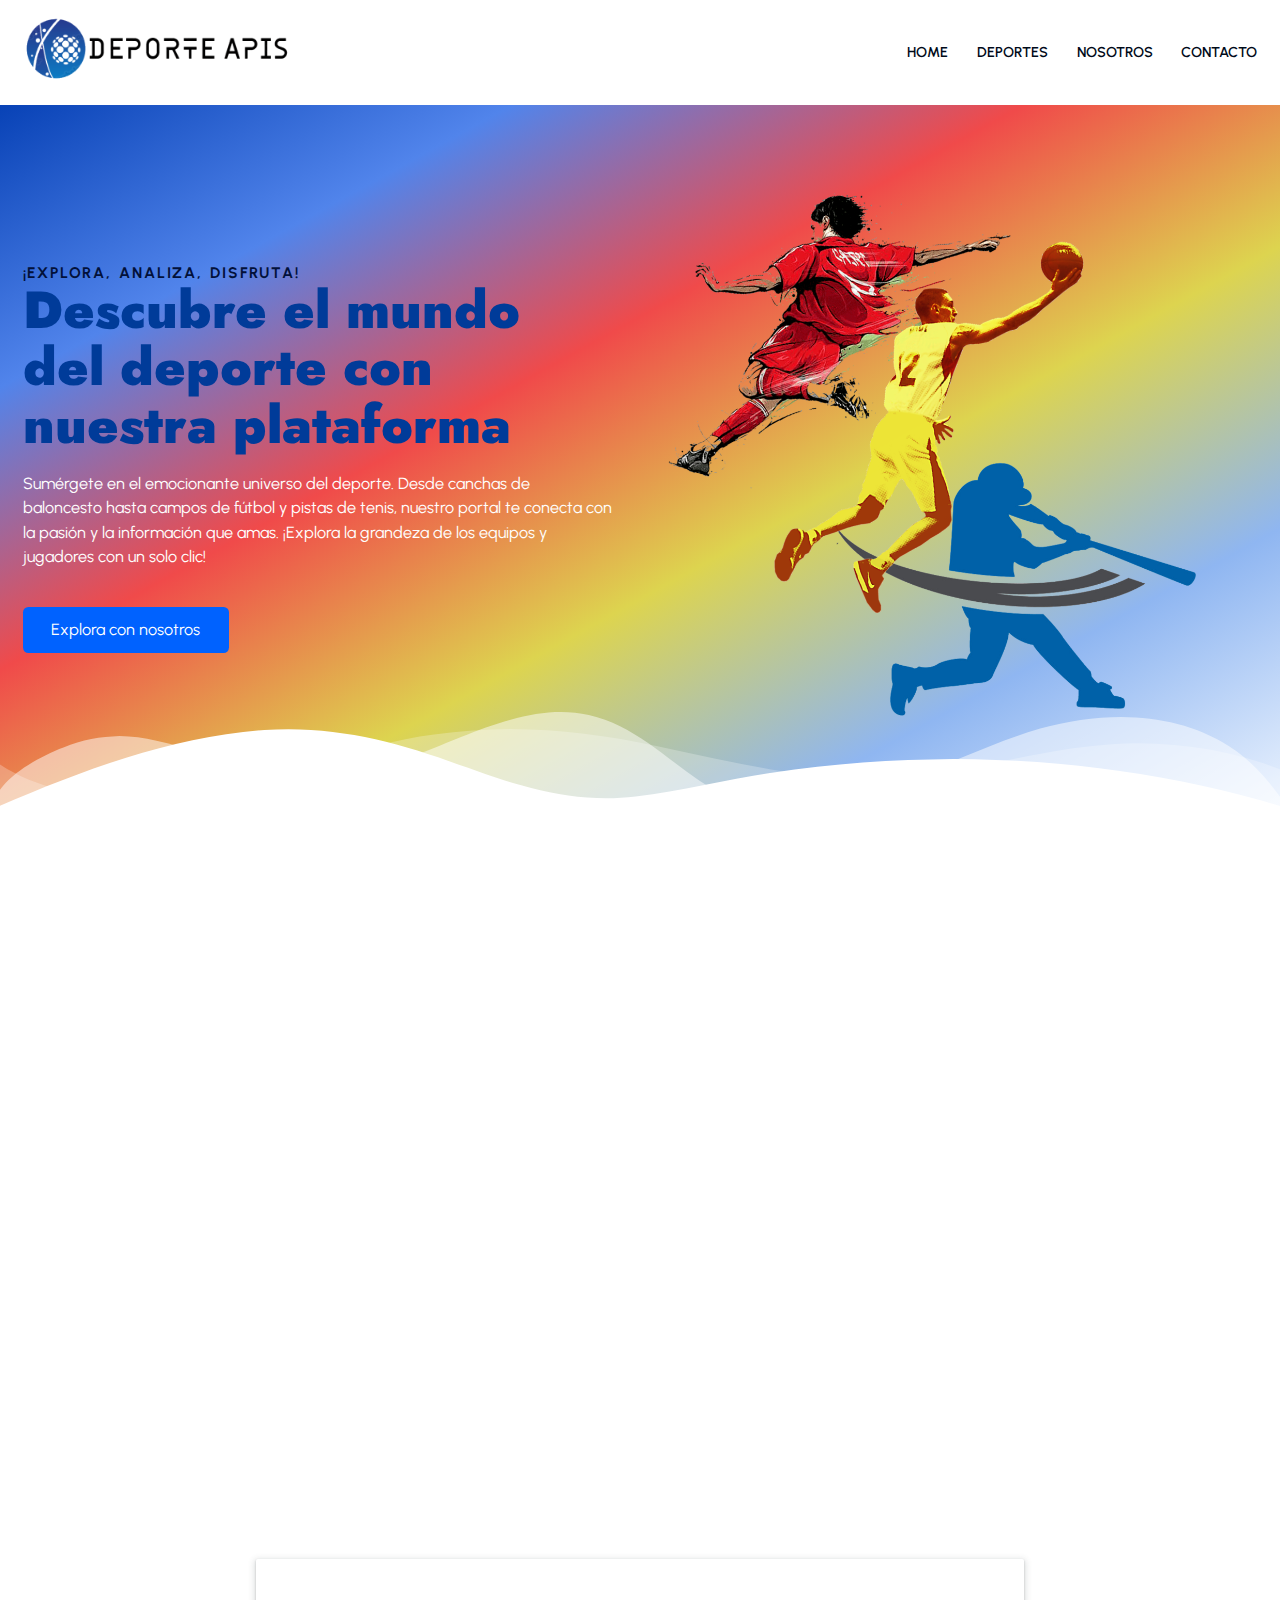
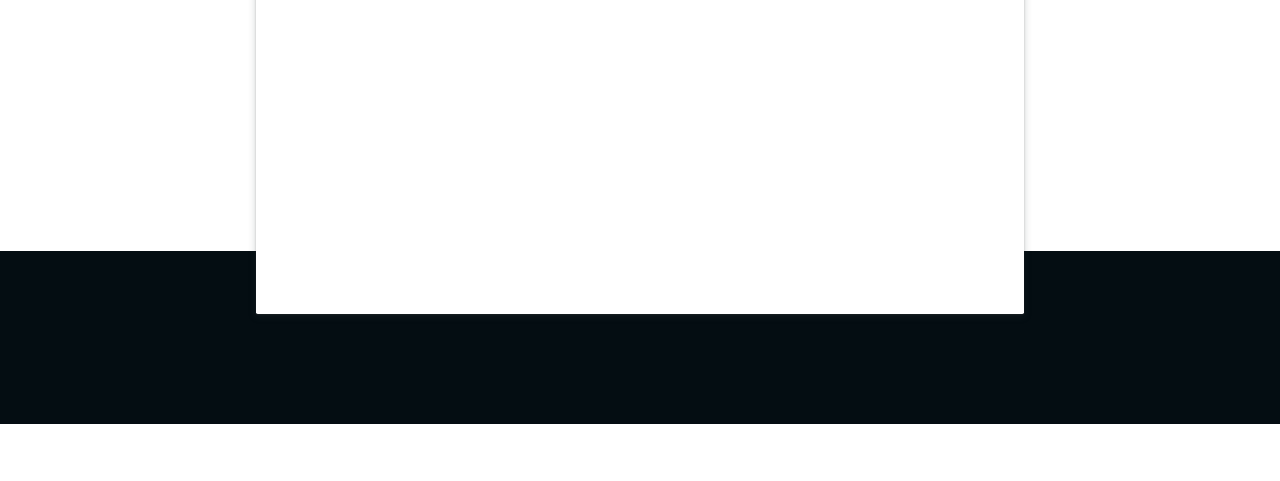
<file: index.html>
<!DOCTYPE html>
<html lang="en">

<head>
  <meta charset="UTF-8">
  <meta name="viewport" content="width=device-width, initial-scale=1.0">
  <title>Home API</title>
  <link rel="stylesheet" href="https://cdnjs.cloudflare.com/ajax/libs/font-awesome/6.0.0/css/all.min.css"
    integrity="sha512-9usAa10IRO0HhonpyAIVpjrylPvoDwiPUiKdWk5t3PyolY1cOd4DSE0Ga+ri4AuTroPR5aQvXU9xC6qOPnzFeg=="
    crossorigin="anonymous" referrerpolicy="no-referrer" />

  <link rel="stylesheet" href="https://unpkg.com/aos@next/dist/aos.css" />

  <link rel="stylesheet" href="style/style.css">

</head>

<body>



  <header class="section-navbar">
    <div class="container">
      <div class="navbar-brand">
        <a href="index.html">
          <img src="./images/logo11.png" alt="my logo" width="40%" height="auto" />
        </a>

      </div>
      <nav class="navbar">
        <ul>
          <li class="nav-item"><a class="nav-link" href="index.html">Home</a></li>
          <li class="nav-item"><a class="nav-link" href="about.html">Deportes</a></li>
          <li class="nav-item"><a class="nav-link" href="service.html">Nosotros</a></li>
          <li class="nav-item"><a class="nav-link" href="contact.html">Contacto</a></li>

        </ul>

      </nav>
    </div>
  </header>




  <!-- ========== Start Hero Section ========== -->

  <main>
    <div class="section-hero">
      <div class="container grid grid-two--cols">
        <div class="section-hero--content">
          <div class="hero-subheading">¡Explora, analiza, disfruta!</div>
          <h1 class="hero-heading">Descubre el mundo del deporte con nuestra plataforma</h1>
          <p class="hero-para">
            Sumérgete en el emocionante universo del deporte. Desde canchas de baloncesto hasta campos de fútbol y pistas de tenis, nuestro portal te conecta con la pasión y la información que amas. ¡Explora la grandeza de los equipos y jugadores con un solo clic!
          </p>
          <div class="hero-btn">
            <a href="about.html" class="btn  btn-white">Explora con nosotros</a>
          </div>
        </div>
        <div class="section-hero--image" data-aos="fade-up"  data-aos-delay="100">
          <figure>
            <img src="./images/main-hero.png" alt="3d">
          </figure>
        </div>
      </div>
    </div>
    <div class="custom-shape-divider-bottom-1697958861">
      <svg data-name="Layer 1" xmlns="http://www.w3.org/2000/svg" viewBox="0 0 1200 120" preserveAspectRatio="none">
        <path
          d="M0,0V46.29c47.79,22.2,103.59,32.17,158,28,70.36-5.37,136.33-33.31,206.8-37.5C438.64,32.43,512.34,53.67,583,72.05c69.27,18,138.3,24.88,209.4,13.08,36.15-6,69.85-17.84,104.45-29.34C989.49,25,1113-14.29,1200,52.47V0Z"
          opacity=".25" class="shape-fill"></path>
        <path
          d="M0,0V15.81C13,36.92,27.64,56.86,47.69,72.05,99.41,111.27,165,111,224.58,91.58c31.15-10.15,60.09-26.07,89.67-39.8,40.92-19,84.73-46,130.83-49.67,36.26-2.85,70.9,9.42,98.6,31.56,31.77,25.39,62.32,62,103.63,73,40.44,10.79,81.35-6.69,119.13-24.28s75.16-39,116.92-43.05c59.73-5.85,113.28,22.88,168.9,38.84,30.2,8.66,59,6.17,87.09-7.5,22.43-10.89,48-26.93,60.65-49.24V0Z"
          opacity=".5" class="shape-fill"></path>
        <path
          d="M0,0V5.63C149.93,59,314.09,71.32,475.83,42.57c43-7.64,84.23-20.12,127.61-26.46,59-8.63,112.48,12.24,165.56,35.4C827.93,77.22,886,95.24,951.2,90c86.53-7,172.46-45.71,248.8-84.81V0Z"
          class="shape-fill"></path>
      </svg>
    </div>
  </main>

  <!-- ========== End Hero Section ========== -->


  <!-- ========== Start About Section ========== -->

  <section class="section-about">
    <div class="container" data-aos="fade-up"  data-aos-delay="100">
      <h2 class="section-common-heading">
        Sobre nuestro contenido
      </h2>
      <br>
      <p class="section-common-subheading">
        Puedes acceder al contenido para seguir tu pasion con los siguientes deportes
      </p>
      <br>
    </div>
    <div class="container grid grid-three--cols">
      <div class="about-div" data-aos="fade-up"  data-aos-delay="100">
        <div class="icon1"><a href="futbol.html">
          <img src="images/balon.png" alt="research">
        </a>
        </div>
        <h3 class="section-common--title">Fútbol</h3>
        <p>
          Embárcate en un emocionante viaje por el universo del fútbol ⚽️ con nuestro botón exclusivo. Accede a nuestras potentes APIs para sumergirte en un océano de datos futbolísticos
        </p>
      </div>

      <div class="about-div" data-aos="fade-up"  data-aos-delay="300">
        <div class="icon2"><a href="basket.html">
          <img src="images/balon_bas.png" alt="Anurag eduhub research team" />
        </a>
        </div>
        <h3 class="section-common--title">Básquet</h3>
        <p>
          Descubre el mundo del baloncesto 🏀. Accede a nuestras APIs para explorar estadísticas, equipos y jugadores destacados. Haz clic ahora para sumergirte en la emoción del juego.
        </p>
      </div>

      <div class="about-div" data-aos="fade-up"  data-aos-delay="600">
        <div class="icon3"><a href="motocross.html">
          <img src="images/motocross.png" alt="Anurag eduhub research team" />
        </a>
        </div>
        <h3 class="section-common--title">Motocross</h3>
        <p>
          Explora el universo del motocross 🏍. Accede a nuestras APIs para descubrir estadísticas, equipos y figuras destacadas. Haz clic ahora para sumergirte en la pasión de este deporte.
        </p>
      </div>


    </div>
  </section>

  <!-- ========== End About Section ========== -->


  <!-- home page -->
  <!-- ========== Start Contact Home Section ========== -->

  <div class="section-contact--homepage" id="section-contact--homepage">
    <div class="container grid grid-two--cols">
      <div class="contact-content" data-aos="fade-up"  data-aos-delay="100">
        <h2 class="contact-title">Somos un equipo dedicado a la pasion deportiva</p>
          <p>Conozca a nuestro equipo de desarrollo!</p>
        <div class="btn" data-aos="fade-up"  data-aos-delay="100">
          <a href="service.html">Aquí <i class="fa-solid fa-arrow-circle-right"></i>
          </a>
        </div>
      </div>
      <div class="contact-image" data-aos="fade-up"  data-aos-delay="100">
        <img src="images/main.png" alt="Una rueda con un deportista"/>
      </div>
    </div>
  </div>

  <!-- ========== End Contact Home Section ========== -->
  <!-- ========== Start Footer Section ========== -->

  <footer>
    <div class="container grid grid-four--cols">
    
    </div>

  </footer>

  <script src="https://unpkg.com/aos@next/dist/aos.js"></script>
  <script>
    AOS.init();
  </script>


</body>

</html>
</file>
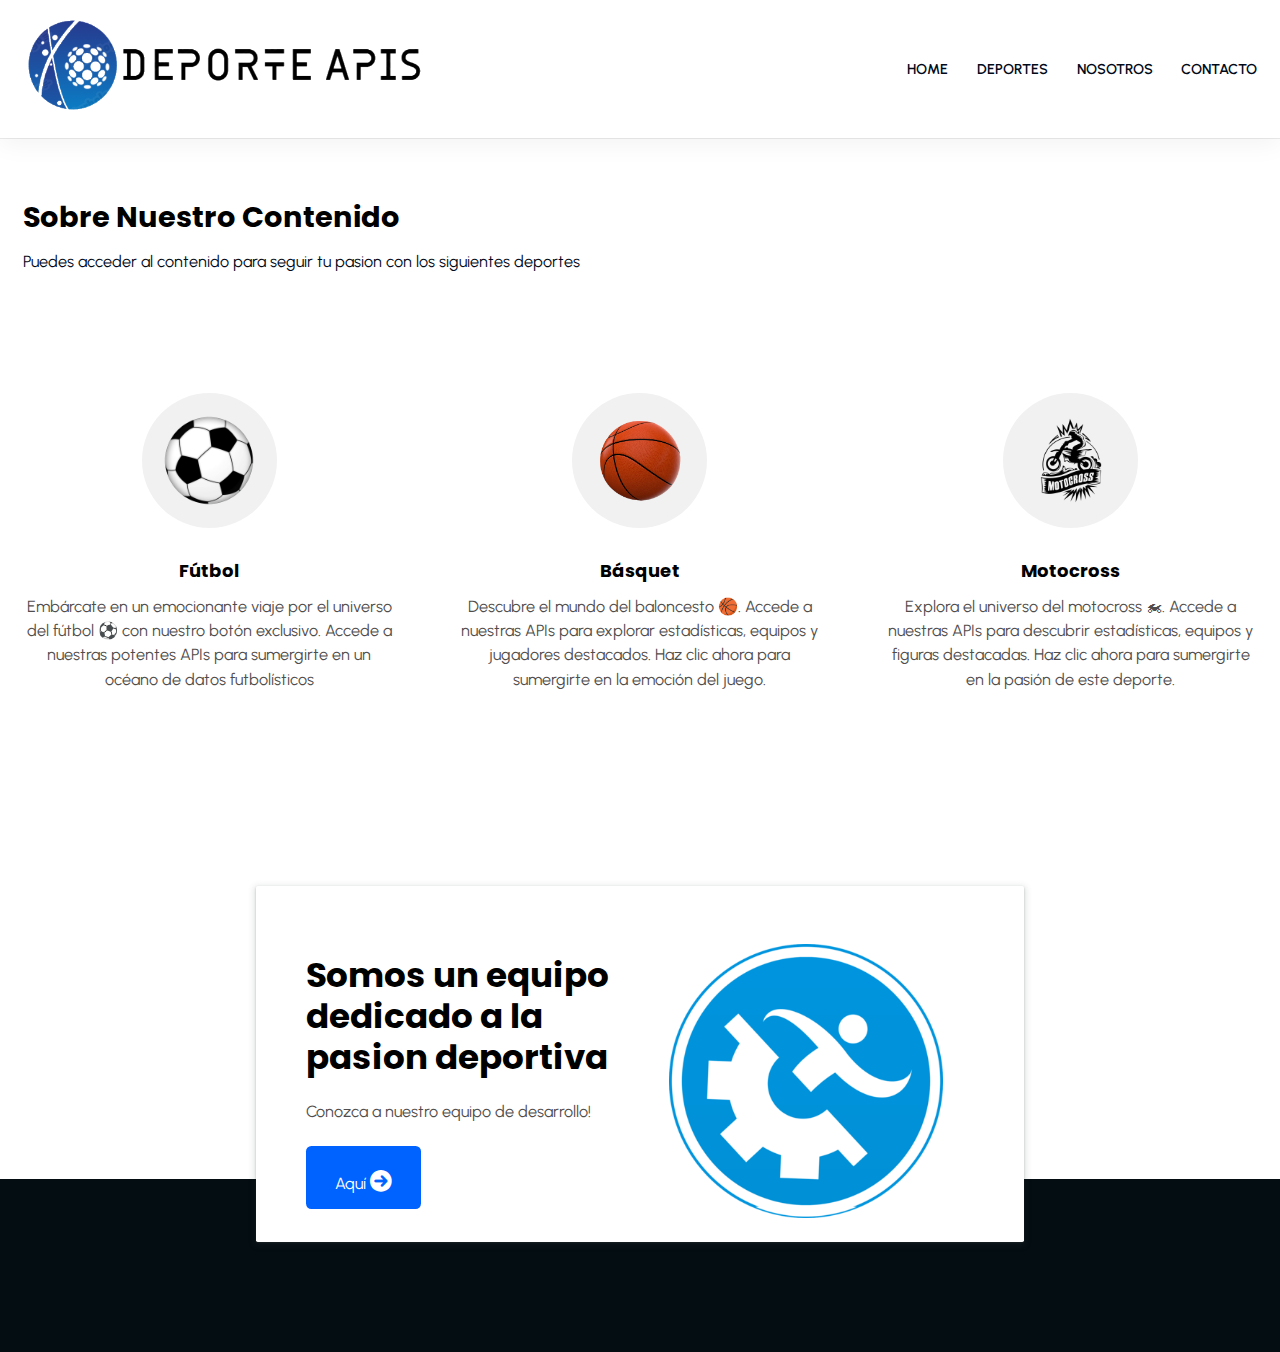
<file: about.html>
<!DOCTYPE html>
<html lang="en">

<head>
  <meta charset="UTF-8">
  <meta name="viewport" content="width=device-width, initial-scale=1.0">
  <title>APIs</title>
  <link rel="stylesheet" href="https://cdnjs.cloudflare.com/ajax/libs/font-awesome/6.0.0/css/all.min.css"
    integrity="sha512-9usAa10IRO0HhonpyAIVpjrylPvoDwiPUiKdWk5t3PyolY1cOd4DSE0Ga+ri4AuTroPR5aQvXU9xC6qOPnzFeg=="
    crossorigin="anonymous" referrerpolicy="no-referrer" />
  <link rel="stylesheet" href="./style/style.css">
</head>

<body>


  <!-- ========== Start Navbar Section ========== -->
  <header class="section-navbar">
    <div class="container">
      <div class="navbar-brand">
        <a href="index.html">
          <img src="./images/logo11.png" alt="my logo" width="60%" height="auto" />
        </a>

      </div>
      <nav class="navbar">
        <ul>
          <li class="nav-item"><a class="nav-link" href="index.html">Home</a></li>
          <li class="nav-item"><a class="nav-link" href="about.html">Deportes</a></li>

          <li class="nav-item"><a class="nav-link" href="service.html">Nosotros</a></li>
          <li class="nav-item"><a class="nav-link" href="contact.html">Contacto</a></li>
        </ul>

      </nav>
    </div>
  </header>


  <section class="section-about">
    <div class="container" data-aos="fade-up"  data-aos-delay="100">
      <h2 class="section-common-heading">
        Sobre nuestro contenido
      </h2>
      <br>
      <p class="section-common-subheading">
        Puedes acceder al contenido para seguir tu pasion con los siguientes deportes
      </p>
      <br>
    </div>
    <div class="container grid grid-three--cols">
      <div class="about-div" data-aos="fade-up"  data-aos-delay="100">
        <div class="icon1"><a href="futbol.html">
          <img src="images/balon.png" alt="research">
        </a>
        </div>
        <h3 class="section-common--title">Fútbol</h3>
        <p>
          Embárcate en un emocionante viaje por el universo del fútbol ⚽️ con nuestro botón exclusivo. Accede a nuestras potentes APIs para sumergirte en un océano de datos futbolísticos
        </p>
      </div>

      <div class="about-div" data-aos="fade-up"  data-aos-delay="300">
        <div class="icon2"><a href="basket.html">
          <img src="images/balon_bas.png" alt="Anurag eduhub research team" />
        </a>
        </div>
        <h3 class="section-common--title">Básquet</h3>
        <p>
          Descubre el mundo del baloncesto 🏀. Accede a nuestras APIs para explorar estadísticas, equipos y jugadores destacados. Haz clic ahora para sumergirte en la emoción del juego.
        </p>
      </div>

      <div class="about-div" data-aos="fade-up"  data-aos-delay="600">
        <div class="icon3"><a href="motocross.html">
          <img src="images/motocross.png" alt="Anurag eduhub research team" />
        </a>
        </div>
        <h3 class="section-common--title">Motocross</h3>
        <p>
          Explora el universo del motocross 🏍. Accede a nuestras APIs para descubrir estadísticas, equipos y figuras destacadas. Haz clic ahora para sumergirte en la pasión de este deporte.
        </p>
      </div>


    </div>
  </section>
  
  <!-- ========== End About Section ========== -->






    <!-- ========== Start  contact Section ========== -->

  
    <div class="section-contact--homepage" id="section-contact--homepage">
      <div class="container grid grid-two--cols">
        <div class="contact-content" data-aos="fade-up"  data-aos-delay="100">
          <h2 class="contact-title">Somos un equipo dedicado a la pasion deportiva</p>
            <p>Conozca a nuestro equipo de desarrollo!</p>
          <div class="btn" data-aos="fade-up"  data-aos-delay="100">
            <a href="service.html">Aquí <i class="fa-solid fa-arrow-circle-right"></i>
            </a>
          </div>
        </div>
        <div class="contact-image" data-aos="fade-up"  data-aos-delay="100">
          <img src="images/main.png" alt="a guy doing coding"/>
        </div>
      </div>
    </div>


  <!-- ========== End contact Section ========== -->
  <footer>
    <div class="container grid grid-four--cols">
    
    </div>

  </footer>

</body>
</html>
</file>
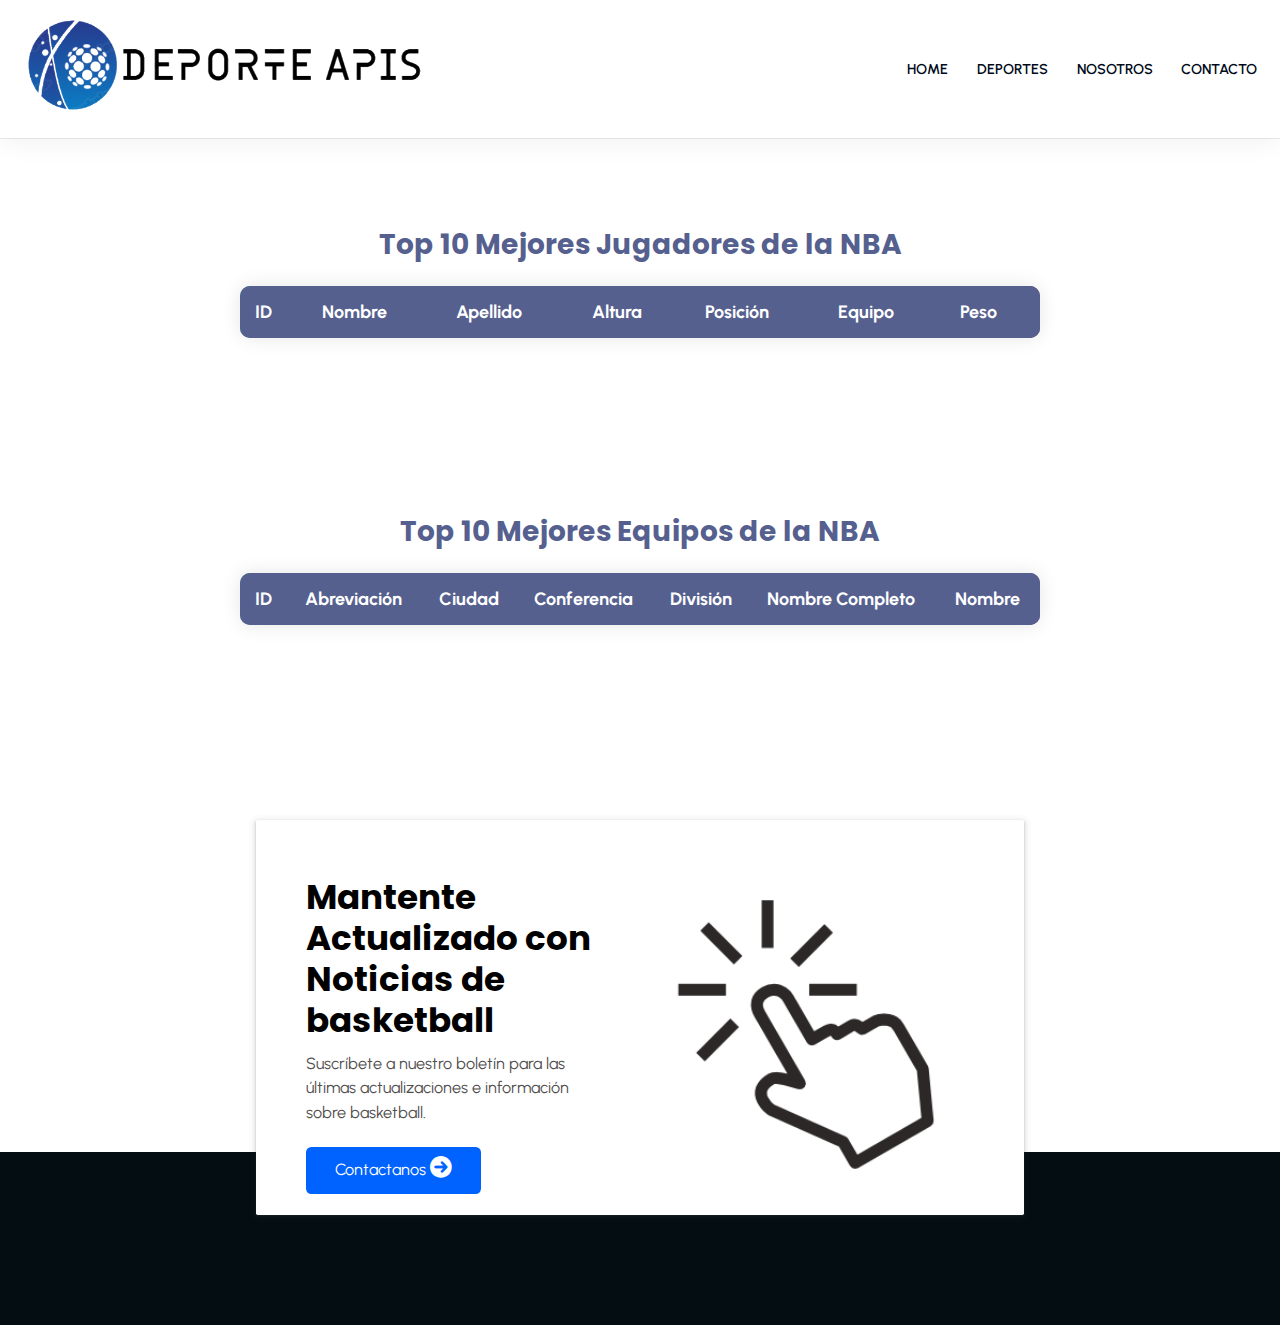
<file: basket.html>
<!DOCTYPE html>
<html lang="es">
  <head>
    <meta charset="UTF-8" />
    <meta name="viewport" content="width=device-width, initial-scale=1.0" />
    <title>Basket</title>
    <link
      rel="stylesheet"
      href="https://cdnjs.cloudflare.com/ajax/libs/font-awesome/6.0.0/css/all.min.css"
      integrity="sha512-9usAa10IRO0HhonpyAIVpjrylPvoDwiPUiKdWk5t3PyolY1cOd4DSE0Ga+ri4AuTroPR5aQvXU9xC6qOPnzFeg=="
      crossorigin="anonymous"
      referrerpolicy="no-referrer"
    />
    <link rel="stylesheet" href="style/style.css" />
    <link rel="stylesheet" href="style/stylenba.css" />
  </head>

  <body>
    <!-- ========== Inicio de la Sección del Navbar ========== -->
    <header class="section-navbar">
      <div class="container">
        <div class="navbar-brand">
          <a href="index.html">
            <img
              src="./images/logo11.png"
              alt="my logo"
              width="60%"
              height="auto"
            />
          </a>
        </div>
        <nav class="navbar">
          <ul>
            <li class="nav-item">
              <a class="nav-link" href="index.html">Home</a>
            </li>
            <li class="nav-item">
              <a class="nav-link" href="about.html">Deportes</a>
            </li>
            <li class="nav-item">
              <a class="nav-link" href="service.html">Nosotros</a>
            </li>
            <li class="nav-item">
              <a class="nav-link" href="contact.html">Contacto</a>
            </li>
          </ul>
        </nav>
      </div>
    </header>

    <!-- ========== Inicio de la Sección de las tablas========== -->
    <!--Mejores Jugadores NBA-->
    <section class="section-top-players">
      <div class="container top-players-container">
        <h2>Top 10 Mejores Jugadores de la NBA</h2>
        <table class="top-players-table">
          <thead>
            <tr>
              <th class="player-id">ID</th>
              <th class="player-name">Nombre</th>
              <th class="player-last-name">Apellido</th>
              <th class="player-height">Altura</th>
              <th class="player-position">Posición</th>
              <th class="player-team">Equipo</th>
              <th class="player-weight">Peso</th>
            </tr>
          </thead>
          <tbody id="topPlayersTableBody" class="top-players-table-body">
            <!-- Aquí se llenará la tabla con datos dinámicamente desde JavaScript -->
          </tbody>
        </table>
      </div>
    </section>
    <!--Top 5 mejores equipos de la NBA-->

    <section class="section-top-teams">
      <div class="container top-teams-container">
        <h2 class="Title-team">Top 10 Mejores Equipos de la NBA</h2>
        <table class="top-teams-table">
          <thead>
            <tr>
              <th>ID</th>
              <th>Abreviación</th>
              <th>Ciudad</th>
              <th>Conferencia</th>
              <th>División</th>
              <th>Nombre Completo</th>
              <th>Nombre</th>
            </tr>
          </thead>
          <tbody id="topTeamsTableBody" class="top-teams-table-body">
            <!-- Aquí se llenará la tabla con datos dinámicamente desde JavaScript -->
          </tbody>
        </table>
      </div>
    </section>

    <!-- ========== Fin de la Sección del Blog ========== -->

    <!-- ========== Inicio de la Sección de Contacto ========== -->
    <div class="section-contact--homepage" id="section-contact--homepage">
      <div class="container grid grid-two--cols">
        <div class="contact-content" data-aos="fade-up" data-aos-delay="100">
          <h2 class="contact-title">
            Mantente Actualizado con Noticias de basketball
          </h2>
          <p>
            Suscríbete a nuestro boletín para las últimas actualizaciones e
            información sobre basketball.
          </p>
          <div class="btn" data-aos="fade-up" data-aos-delay="100">
            <a href="contact.html">
              Contactanos <i class="fa-solid fa-arrow-circle-right"></i>
            </a>
          </div>
        </div>
        <div class="contact-image" data-aos="fade-up" data-aos-delay="100">
          <img src="images/click.png" alt="Mano haciendo click" />
        </div>
      </div>
    </div>
    <!-- ========== Fin de la Sección de Contacto ========== -->

    <!-- ========== Inicio de la Sección del Pie de Página ========== -->
    <footer>
      <div class="container grid grid-four--cols"></div>
    </footer>

    <!-- ========== Fin de la Sección del Pie de Página ========== -->
    <script src="./APIs/script_nba.js"></script>
  </body>
</html>
</file>
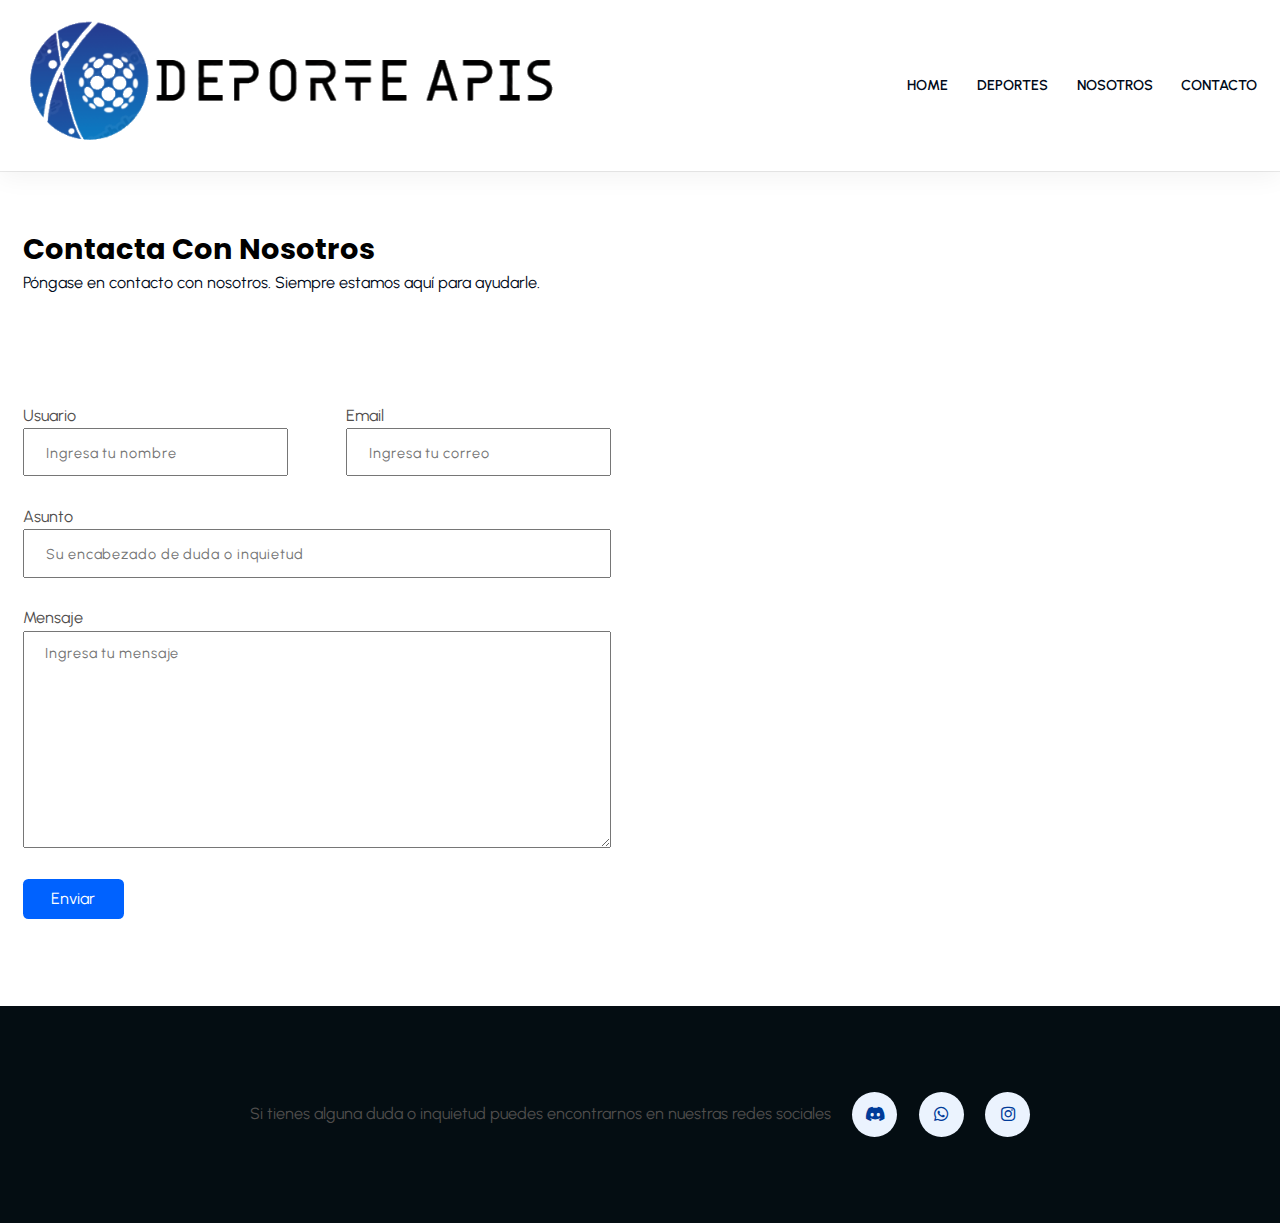
<file: contact.html>
<!DOCTYPE html>
<html lang="en">
  <head>
    <meta charset="UTF-8" />
    <meta name="viewport" content="width=device-width, initial-scale=1.0" />
    <title>Contacto</title>
    <link
      rel="stylesheet"
      href="https://cdnjs.cloudflare.com/ajax/libs/font-awesome/6.0.0/css/all.min.css"
      integrity="sha512-9usAa10IRO0HhonpyAIVpjrylPvoDwiPUiKdWk5t3PyolY1cOd4DSE0Ga+ri4AuTroPR5aQvXU9xC6qOPnzFeg=="
      crossorigin="anonymous"
      referrerpolicy="no-referrer"
    />
    <link rel="stylesheet" href="style/style.css" />
  </head>

  <body>
    <!-- ========== Start Navbar Section ========== -->
    <header class="section-navbar">
      <div class="container">
        <div class="navbar-brand">
          <a href="index.html">
            <img
              src="./images/logo11.png"
              alt="my logo"
              width="80%"
              height="auto"
            />
          </a>
        </div>
        <nav class="navbar">
          <ul>
            <li class="nav-item">
              <a class="nav-link" href="index.html">Home</a>
            </li>
            <li class="nav-item">
              <a class="nav-link" href="about.html">Deportes</a>
            </li>

            <li class="nav-item">
              <a class="nav-link" href="service.html">Nosotros</a>
            </li>
            <li class="nav-item">
              <a class="nav-link" href="contact.html">Contacto</a>
            </li>
          </ul>
        </nav>
      </div>
    </header>

    <!-- ========== End Navbar Section ========== -->

    <!-- ========== Start Contact Section ========== -->

    <div class="section-contact">
      <div class="container">
        <h2 class="section-common-heading">Contacta con nosotros</h2>
        <p class="section-common-subheading">
          Póngase en contacto con nosotros. Siempre estamos aquí para ayudarle.
        </p>
      </div>

      <div class="container grid grid-two--cols">
        <div class="contact-content">
          <form action="https://formspree.io/f/xyyqoepp" method="POST">
            <div class="grid grid-two--cols mb-3">
              <div>
                <label for="username">Usuario</label>
                <input
                  type="text"
                  name="username"
                  id="username"
                  required
                  autocomplete="off"
                  placeholder="Ingresa tu nombre"
                />
              </div>

              <div>
                <label for="email">Email</label>
                <input
                  type="email"
                  name="email"
                  id="email"
                  required
                  autocomplete="off"
                  placeholder="Ingresa tu correo"
                />
              </div>
            </div>

            <div class="mb-3">
              <label for="subject">Asunto</label>
              <input
                type="text"
                name="subject"
                id="subject"
                placeholder="Su encabezado de duda o inquietud"
              />
            </div>

            <div class="mb-3">
              <label for="message">Mensaje</label>
              <textarea
                name="message"
                id="message"
                cols="30"
                rows="10"
                placeholder="Ingresa tu mensaje"
              ></textarea>
            </div>

            <div>
              <button type="submit" class="btn btn-submit">Enviar</button>
            </div>
          </form>
        </div>

        <div class="contact-map">
          <iframe
            src="https://www.google.com/maps/embed?pb=!1m18!1m12!1m3!1d3989.7909204218963!2d-78.49317922601371!3d-0.21234203539321064!2m3!1f0!2f0!3f0!3m2!1i1024!2i768!4f13.1!3m3!1m2!1s0x91d59a107e1cd44b%3A0x88a284f66939ed4!2sESCUELA%20POLIT%C3%89CNICA%20NACIONAL!5e0!3m2!1ses!2sec!4v1700863306712!5m2!1ses!2sec"
            width="100%"
            height="500px"
            style="border: 0"
            allowfullscreen=""
            loading="lazy"
            referrerpolicy="no-referrer-when-downgrade"
          >
          </iframe>
        </div>
      </div>
    </div>

    <!-- ========== End Contact Section ========== -->

    <!-- ========== Start Footer Section ========== -->

    <footer>
      <div class="container grid">
        <div class="footer-1--div">
          <div class="social-footer--icons">
            <p>
              Si tienes alguna duda o inquietud puedes encontrarnos en nuestras
              redes sociales
            </p>
            <a href="" target="_blank" alt="my discord server link">
              <i class="fa-brands fa-discord"></i>
            </a>
            <a href="" target="_blank" alt="my WhatsApp channel link">
              <i class="fa-brands fa-whatsapp"></i>
            </a>
            <a href="" target="_blank" alt="my instagram profile link">
              <i class="fa-brands fa-instagram"></i>
            </a>
          </div>
        </div>
      </div>
    </footer>
  </body>
</html>
</file>
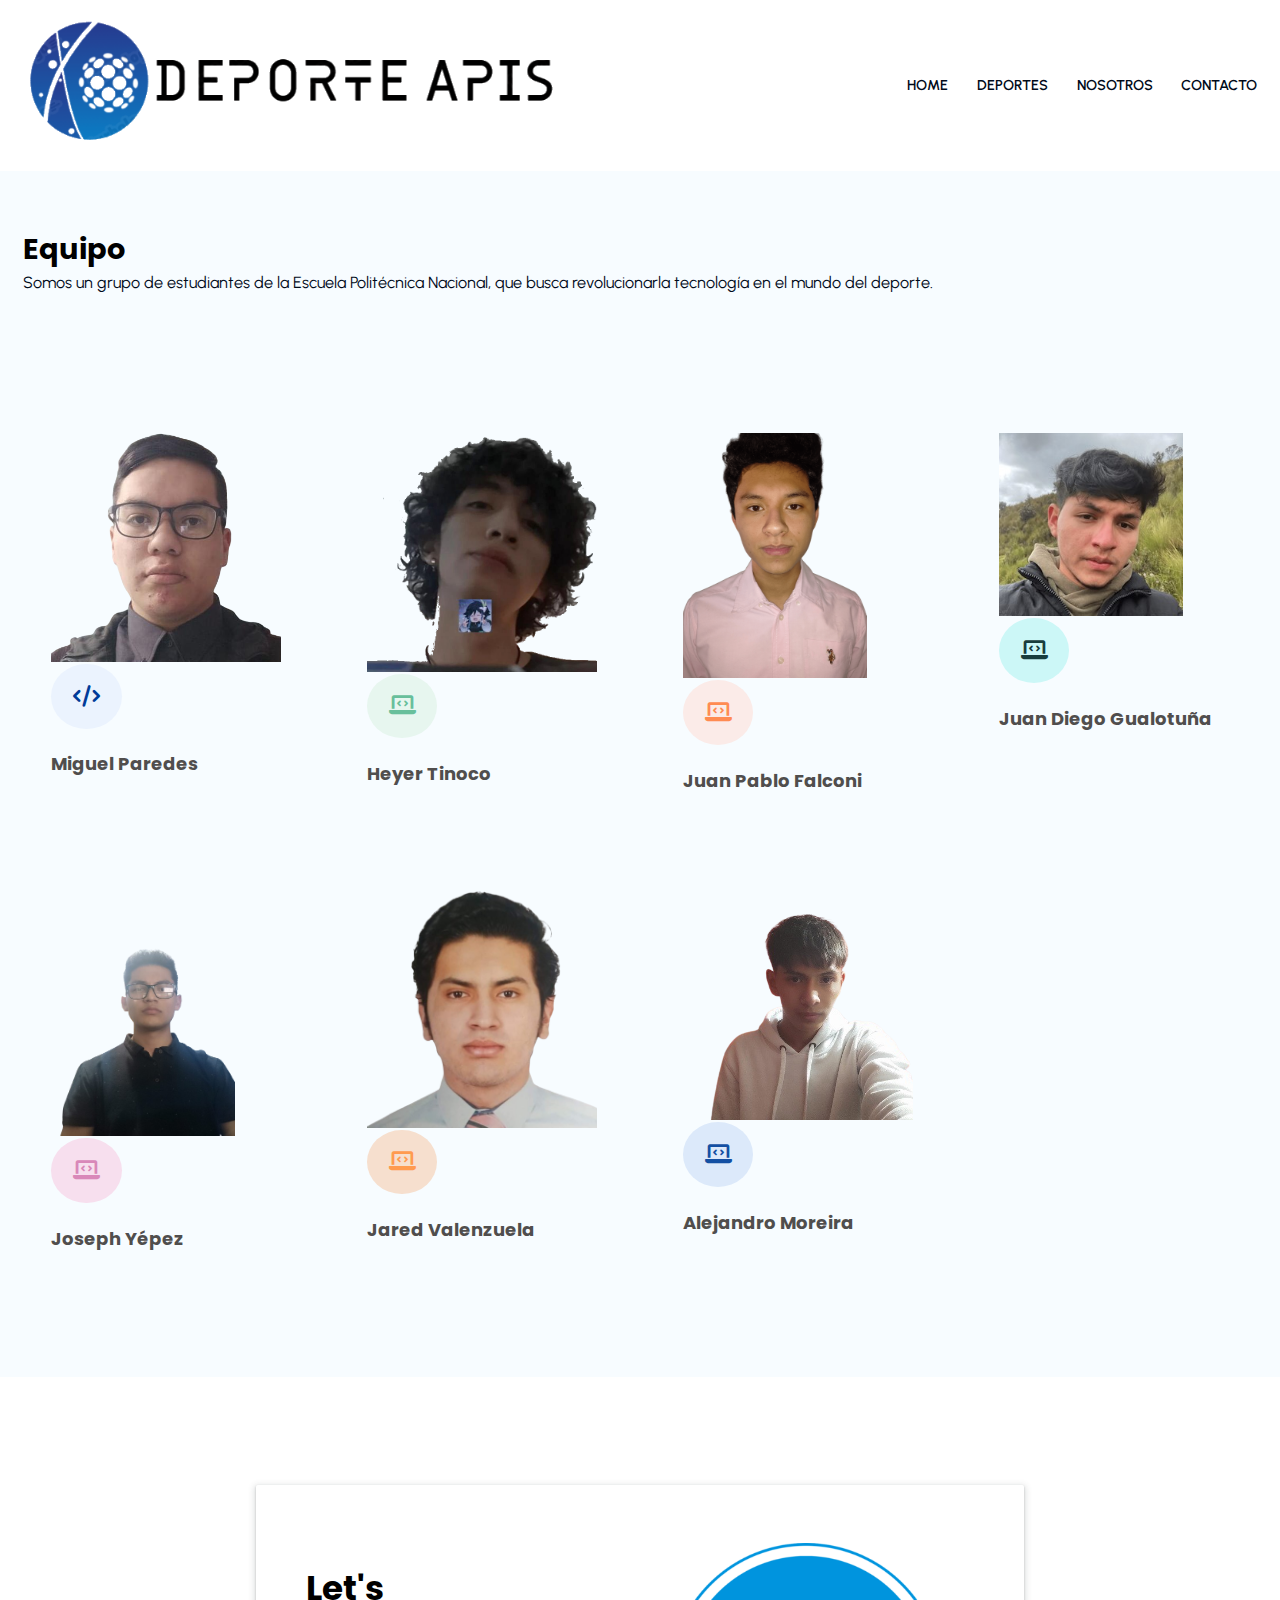
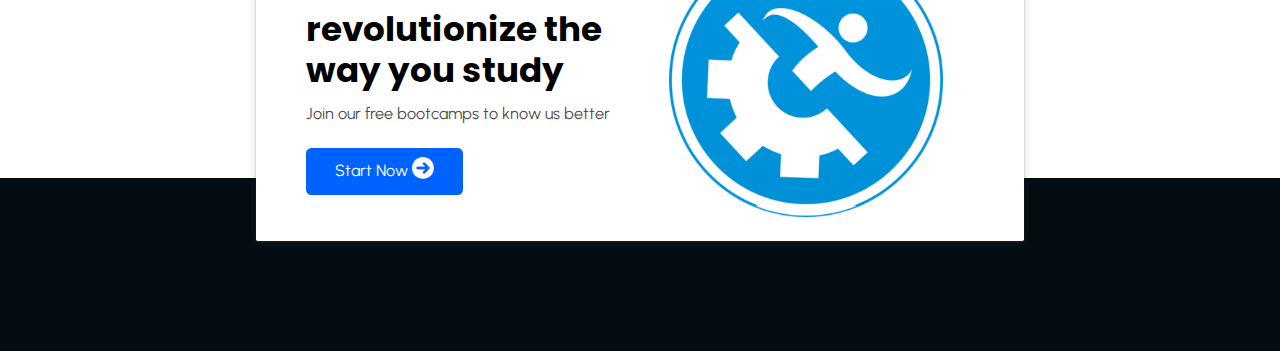
<file: service.html>
<!DOCTYPE html>
<html lang="en">
  <head>
    <meta charset="UTF-8" />
    <meta name="viewport" content="width=device-width, initial-scale=1.0" />
    <title>Services</title>
    <link
      rel="stylesheet"
      href="https://cdnjs.cloudflare.com/ajax/libs/font-awesome/6.0.0/css/all.min.css"
      integrity="sha512-9usAa10IRO0HhonpyAIVpjrylPvoDwiPUiKdWk5t3PyolY1cOd4DSE0Ga+ri4AuTroPR5aQvXU9xC6qOPnzFeg=="
      crossorigin="anonymous"
      referrerpolicy="no-referrer"
    />
    <link rel="stylesheet" href="style/style.css" />
  </head>

  <body>
    <!-- ========== Start Navbar Section ========== -->
    <header class="section-navbar">
      <div class="container">
        <div class="navbar-brand">
          <a href="index.html">
            <img
              src="./images/logo11.png"
              alt="my logo"
              width="80%"
              height="auto"
            />
          </a>
        </div>
        <nav class="navbar">
          <ul>
            <li class="nav-item">
              <a class="nav-link" href="index.html">Home</a>
            </li>
            <li class="nav-item">
              <a class="nav-link" href="about.html">Deportes</a>
            </li>

            <li class="nav-item">
              <a class="nav-link" href="service.html">Nosotros</a>
            </li>
            <li class="nav-item">
              <a class="nav-link" href="contact.html">Contacto</a>
            </li>
          </ul>
        </nav>
      </div>
    </header>

    <!-- ========== Start Course Section ========== -->

    <section class="section-course">
      <div class="container">
        <h2 class="section-common-heading">Equipo</h2>
        <p class="section-common-subheading">
          Somos un grupo de estudiantes de la Escuela Politécnica Nacional, que
          busca revolucionarla tecnología en el mundo del deporte.
        </p>
      </div>

      <div class="container grid grid-four--cols">
        <div class="course-div">
          <img src="/fotos/foto.png" style="width: 100%" />
          <div class="icon">
            <!-- <i class="fa-brands fa-js"></i> -->
            <i class="fa-solid fa-code"></i>
          </div>
          <a href="https://github.com/Miguel-Paredes" target="_blank">
            <h3 class="section-common--title">Miguel Paredes</h3>
          </a>
        </div>

        <div class="course-div">
          <img src="/fotos/foto1.png" style="width: 100%" />
          <div class="icon"><i class="fa-solid fa-laptop-code"></i></div>
          <a href="https://github.com/OrlandH" target="_blank">
            <h3 class="section-common--title">Heyer Tinoco</h3>
          </a>
        </div>

        <div class="course-div">
          <img src="/fotos/foto2.png" style="width: 80%" />
          <div class="icon"><i class="fa-solid fa-laptop-code"></i></div>
          <a href="https://github.com/JuanPabloo890" target="_blank">
            <h3 class="section-common--title">Juan Pablo Falconi</h3>
          </a>
        </div>
        <div class="course-div">
          <img src="/fotos/foto4.jpg" style="width: 80%" />
          <div class="icon"><i class="fa-solid fa-laptop-code"></i></div>
          <a href="https://github.com/juandiego252" target="_blank">
            <h3 class="section-common--title">Juan Diego Gualotuña</h3>
          </a>
        </div>

        <div class="course-div">
          <img src="/fotos/foto3.png" style="width: 80%" />
          <div class="icon"><i class="fa-solid fa-laptop-code"></i></div>
          <a href="https://github.com/JosephYM07" target="_blank">
            <h3 class="section-common--title">Joseph Yépez</h3>
          </a>
        </div>

        <div class="course-div">
          <img src="/fotos/JaredFoto.png" style="width: 100%" />
          <div class="icon"><i class="fa-solid fa-laptop-code"></i></div>
          <a href="https://github.com/JaredVS777" target="_blank">
            <h3 class="section-common--title">Jared Valenzuela</h3>
          </a>
        </div>
        <div class="course-div">
          <img src="fotos/Alejo4.png" style="width: 100%" />
          <div class="icon"><i class="fa-solid fa-laptop-code"></i></div>
          <a href="https://github.com/Alejandro-Moreira" target="_blank">
            <h3 class="section-common--title">Alejandro Moreira</h3>
          </a>
        </div>
      </div>
    </section>
    <div class="section-contact--homepage" id="section-contact--homepage">
      <div class="container grid grid-two--cols">
        <div class="contact-content">
          <h2 class="contact-title">Let's revolutionize the way you study</h2>
          <p>Join our free bootcamps to know us better</p>
          <div class="btn">
            <a href="contact.html">
              start now <i class="fa-solid fa-arrow-circle-right"></i>
            </a>
          </div>
        </div>
        <div class="contact-image">
          <img src="images/main.png" alt="a guy doing coding" />
        </div>
      </div>
    </div>

    <!-- ========== End contact Section ========== -->
    <footer>
      <div class="container grid grid-four--cols"></div>
    </footer>
  </body>
</html>
</file>
<file: style/style.css>
@import url("https://fonts.googleapis.com/css2?family=Jost:wght@300;400;500;700;900&family=Poppins:wght@200;300;400;600&family=Quicksand:wght@300;400;500;600;700&family=Urbanist:wght@300;400;500;600;700;800;900&display=swap");

* {
  margin: 0;
  padding: 0;
  box-sizing: border-box;
  font-family: "Urbanist", sans-serif;
}

html {
  font-size: 62.5%;
  scroll-behavior: smooth;
  /* scroll-snap-type: Y mandatory; */
}

h1,
h2,
h3,
h4,
h5,
h6 {
  font-family: "Poppins", sans-serif;
}

p,
li,
a,
label {
  font-family: "Urbanist", sans-serif;
  font-size: 1.8rem;
  letter-spacing: 0.1;
  font-weight: 400;
  color: var(--para-color);
  line-height: 1.5;
}

a {
  text-decoration: none;
}

li {
  list-style: none;
}

/***** Theme *****/

:root {
  --main-color: #0062ff;
  --supporting-color: #ebf3fe;
  --font-color: #424242;
  /* --bg-color: #ffffff; */
  --bg-color: #f7fcff;
  --heading-color: #000a19;
  --hero-heading-color: #003b99;
  --white-color: #ffffff;
  --para-color: #504e4d;
  --bnt-hover-bg-color: #003b99;
  --btn-box-shadow: rgba(100, 100, 111, 0.2) 0px 7px 29px 0px;
  --footer-bg-color: #040d12;
}

/***** Theme *****/

:root {
  --main-color: #0062ff;
  --supporting-color: #ebf3fe;
  --font-color: #424242;
  /* --bg-color: #ffffff; */
  --bg-color: #f7fcff;
  --heading-color: #000a19;
  --hero-heading-color: #003b99;
  --white-color: #ffffff;
  --para-color: #504e4d;
  --bnt-hover-bg-color: #003b99;
  --btn-box-shadow: rgba(100, 100, 111, 0.2) 0px 7px 29px 0px;
  --footer-bg-color: #040d12;
}

/***** Theme End *****/

/***** Layout *****/

/***** Layout End *****/

/***** Main Div Section *****/

/* .section {
    scroll-snap-align: start;
} */

.container {
  max-width: 142rem;
  margin: 0 auto;
  padding: 9.6rem 2.4rem;
}

.section-why--choose .container:first-child {
  padding: 6.4rem 0 2.4rem 0;
}

:is(
    .section-about,
    .section-blog,
    .section-contact,
    .section-course,
    .section-why--choose,
    .section-contact--homepage,
    .section-contact
  )
  .container:first-child {
  padding: 6.4rem 2.4rem 2.4rem 2.4rem;
}

.grid {
  display: grid;
}
.grid-two--cols {
  grid-template-columns: repeat(2, 1fr);
}

.grid-three--cols {
  grid-template-columns: repeat(3, 1fr);
}

.grid-four--cols {
  grid-template-columns: repeat(4, 1fr);
}

/***** module / reusable *****/

.section-common-heading {
  font-size: 3.2rem;
  font-weight: 700;
  text-transform: capitalize;
}

.section-common-subheading {
  color: var(--heading-color);
}

.section-common--title {
  font-size: 2rem;
  margin: 2.4rem 0 1.2rem 0;
}

.fa-solid {
  padding: 2.4rem;
  background-color: var(--supporting-color);
  font-size: 2.4rem;
  border-radius: 50%;
  color: var(--hero-heading-color);
}

.btn {
  display: inline-block;
  padding: 1.2rem 3.2rem;
  background-color: var(--main-color);
  color: var(--white-color);
  border-radius: 0.6rem;
}

.btn:hover {
  background-color: var(--bnt-hover-bg-color);
  cursor: pointer;
  box-shadow: var(--btn-box-shadow);
}

/***** End Main Div Section *****/

/***** navbar Section *****/

.section-navbar {
  width: 100%;
  box-shadow: rgba(0, 0, 0, 0.05) 0px 6px 24px 0px,
    rgba(0, 0, 0, 0.08) 0px 0px 0px 1px;
}

.section-navbar .container {
  display: flex;
  justify-content: space-between;
  align-items: center;
  padding: 1.8rem 2.4rem;
}

.section-navbar .navbar ul {
  display: flex;
  gap: 3.2rem;
  /* text-transform: capitalize; */

  & li a {
    color: var(--heading-color);
    text-transform: uppercase;
    font-weight: 600;
    font-size: 1.6rem;
    display: inline-block;
    position: relative;

    &::after {
      content: "";
      position: absolute;
      bottom: -0.3rem;
      left: 0;
      width: 0%;
      border-bottom: 0.2rem solid var(--main-color);
      transition: all 0.3s linear;
    }
  }

  & li a:hover::after {
    width: 100%;
  }
}

/***** End navbar Section *****/

/***** Hero Section *****/

main {
  position: relative;
  background-image: linear-gradient(
    to bottom right,
    #0842b6,
    #5184eb,
    #f04a4a,
    #ddd44f,
    #8fb6f1,
    #ebf3fe
  );
}

.section-hero .grid {
  align-items: center;
  gap: 6.2rem;

  & .hero-subheading {
    text-transform: uppercase;
    letter-spacing: 0.2rem;
    font-size: 1.7rem;
    word-spacing: 0.2rem;
    color: rgb(2, 17, 58);
    font-weight: 700;
  }

  & .hero-heading {
    font-size: 5.8rem;
    line-height: 1.1;
    font-family: "Jost";
    color: var(--hero-heading-color);
    font-weight: 900;
  }

  & .hero-para {
    color: var(--white-color);
    margin: 2rem 0 4.2rem 0;
  }
}

.section-hero--image img {
  width: 100%;
  height: auto;
  transform: scaleX(-1);
}

/***** Shape Divider Section *****/
.custom-shape-divider-bottom-1697958861 {
  position: absolute;
  bottom: 0;
  left: 0;
  width: 100%;
  overflow: hidden;
  line-height: 0;
  transform: rotate(180deg);
}

.custom-shape-divider-bottom-1697958861 svg {
  position: relative;
  display: block;
  width: calc(100% + 1.3px);
  height: 12rem;
}

.custom-shape-divider-bottom-1697958861 .shape-fill {
  fill: #ffffff;
}

/***** End Shape Divider Section *****/

/***** End Hero Section *****/


/***** About Section *****/

.section-about .grid {
  gap: 6.4rem;
}

.section-about .about-div {
  text-align: center;
}

.section-about img {
  padding: 2.4rem;
  background-color: rgb(241, 241, 241);
  width: 15rem;
  height: auto;
  border-radius: 50%;
  transition: all 0.3s linear;
}

.icon1:hover > a > img {
  rotate: 360deg;
  background: linear-gradient(to left, rgb(77, 193, 228), #333333);
}
.icon2:hover > a > img {
  rotate: 360deg;
  background: linear-gradient(to top, rgb(228, 168, 77), #303030);
}
.icon3:hover > a > img {
  rotate: 360deg;
  background: linear-gradient(to right, rgb(182, 252, 116), #292929);
}
.icon:hover > img {
  rotate: 360deg;
  background: linear-gradient(to right, #0575e6, #021b79);
}

/***** End About Section *****/

/***** course Section *****/

.section-course {
  background-color: var(--bg-color);
}

.section-course .grid {
  gap: 3.2rem;
}

.section-course .course-div {
  padding: 3.2rem;
}

.section-course .course-div:hover {
  box-shadow: var(--btn-box-shadow);
}

.course-div:nth-child(2) .icon .fa-solid {
  color: #68bf9b;
  background-color: #e7f6ef;
}

.course-div:nth-child(3) .icon .fa-solid {
  color: #ff8b52;
  background-color: #fbebe8;
}

.course-div:nth-child(4) .icon .fa-solid {
  color: #183d3d;
  background-color: #ccf7f7;
}

.course-div:nth-child(5) .icon .fa-solid {
  color: #d988b9;
  background-color: rgb(247, 223, 238);
}

.course-div:nth-child(6) .icon .fa-solid {
  color: #ff9b50;
  background-color: #f6dfce;
}

.course-div:nth-child(7) .icon .fa-solid {
  color: #1450a3;
  background-color: #dce9fa;
}

.course-div:nth-child(8) .icon .fa-solid {
  color: #68bf9b;
  background-color: #e7f6ef;
}

/***** End course Section *****/



/***** Actual Contact Page Section *****/

.section-contact {
  & .grid {
    gap: 6.4rem;
    align-items: center;
  }
}

.mb-3 {
  margin-bottom: 3.2rem;
}

label {
  display: block;
  text-transform: capitalize;
}

.contact-content .grid {
  gap: 6.4rem;
}

input,
textarea {
  width: 100%;
  padding: 1.4rem 2.4rem;
  font-size: 1.7rem;
  letter-spacing: 0.1rem;
}

::placeholder {
  font-size: 1.6rem;
  letter-spacing: 0.1rem;
}

.btn-submit {
  font-size: 1.8rem;
  border: none;
  text-transform: capitalize;
}

input:focus-visible,
textarea:focus-visible {
  outline: 0.1rem solid var(--main-color);
}

/***** End Actual Contact Page Section *****/

/***** contact home  Section *****/

.section-contact--homepage {
  width: 60%;
  min-height: 30rem;
  margin: 0 auto;
  box-shadow: rgba(60, 64, 67, 0.3) 0px 1px 2px 0px,
    rgba(60, 64, 67, 0.15) 0px 2px 6px 2px;
  margin-bottom: 5rem;
  border-radius: 0.2rem;
  padding: 0 3.2rem;
  background-color: var(--white-color);
  position: relative;
  bottom: -12rem;
  z-index: 1;

  & .grid {
    align-items: center;
    gap: 6.4rem;
  }
}

.section-contact--homepage img {
  width: 90%;
  height: auto;
}

.contact-title {
  font-size: 3.8rem;
  line-height: 1.2;
}

.contact-content p {
  margin: 1.2rem 0 2.4rem 0;
}

.section-contact--homepage a {
  color: var(--white-color);
  text-transform: capitalize;
}

.section-contact--homepage .fa-solid {
  padding: 0;
  background-color: var(--main-color);
  color: var(--white-color);
}

/***** End contact home  Section *****/

/***** Blog Section *****/

.section-blog {
  background-color: var(--bg-color);

  & .grid {
    gap: 6.4rem;
  }

  & .blog {
    box-shadow: var(--btn-box-shadow);
    transition: scale 0.3s linear;

    &:hover {
      scale: 1.1;
    }

    & .blog-content {
      padding: 1.4rem 2.4rem 2.4rem;
    }
  }

  & img {
    width: 100%;
    height: auto;
  }

  & .blog-date {
    display: flex;
    justify-content: space-between;
    margin-top: 1.6rem;
    font-size: 1.4rem;
  }

  & .fa-solid {
    background-color: transparent;
    padding: 0;
  }

  & .section-common--title {
    margin-top: 0.8rem;
  }
}

/***** End Blog Section *****/

/***** Footer Section *****/

footer {
  background-color: var(--footer-bg-color);
  padding-top: 0px;
}
.footer-1--div {
  text-align: left;

  .social-footer--icons {
    display: flex;
    flex-wrap: wrap;
    justify-content: center;
    gap: 2.4rem;
    align-items: center;
  }

  & .fa-brands {
    width: 5rem;
    aspect-ratio: 1;
    background-color: var(--supporting-color);
    color: var(--bnt-hover-bg-color);
    border-radius: 50%;
    display: flex;
    justify-content: center;
    align-items: center;
    transition: all 0.3s linear;

    &:hover {
      color: var(--supporting-color);
      background-color: var(--bnt-hover-bg-color);
      rotate: 360deg;
    }
  }
}

/***** End Footer Section *****/

/***** scrollbar Section *****/

/* width */
::-webkit-scrollbar {
  width: 0.5rem;
}

/* Track */
::-webkit-scrollbar-track {
  background: var(--supporting-color);
}

/* Handle */
::-webkit-scrollbar-thumb {
  background: var(--main-color);
  border-radius: 50px;
}

/* Handle on hover */
::-webkit-scrollbar-thumb:hover {
  background: var(--heading-color);
}

/***** End scrollbar Section *****/

/***** Media Queries Section *****/

@media (width <= 1380px) {
  html {
    font-size: 56.25%;
  }

  .section-hero img {
    width: 90%;
  }
}

@media (width <= 1220px) {
  html {
    font-size: 54%;
  }

  :is(
      .section-about,
      .section-blog,
      .section-course,
      .section-why--choose,
      .section-contact--homepage,

    )
    .grid {
    gap: 6.4rem;
  }
}

@media (width <= 1100px) {

  .section-why--choose {
    & .choose-left--div {
      order: 2;
    }

    & .choose-right--div {
      order: 3;
    }

    & .choose-center--div {
      order: 1;

      & figure::before {
        width: 0;
        height: 0;
        background-color: transparent;
        padding: 0;
      }

      & figure::after {
        width: 0;
        height: 0;
        background-color: transparent;
        padding: 0;
      }
    }
  }
}

@media (width <= 998px) {
  .section-hero {
    height: auto;
    padding-bottom: 5rem;

    & .grid-two--cols {
      grid-template-columns: 1fr;

      & .section-hero--content {
        order: 2;
      }

      & .section-hero--image {
        order: 1;

        & img {
          width: 50%;
        }
      }
    }
  }

  .section-about .about-div {
    text-align: left;
  }

}

@media (width <= 768px) {
  .grid-two--cols,
  .grid-three--cols {
    grid-template-columns: 1fr;
  }

  .section-navbar .container {
    display: flex;
    flex-direction: column;

    & .navbar ul {
      gap: 2.4rem;
    }

    & .navbar-brand {
      text-align: center;
      margin-bottom: 2.4rem;
    }
  }

  .section-hero .grid .hero-heading {
    font-size: 3.8rem;
  }

  .section-why--choose {
    & img {
      width: 30%;
    }

    & .grid {
      gap: 1.4rem;
    }

    & .text-align--right .why-choose--div {
      align-items: start;
      text-align: left;
    }
  }

  .section-contact--homepage .btn {
    display: block;
    text-align: center;
  }

  .contact-title {
    font-size: 2.4rem;
  }

  :is(.section-contact--homepage) .container:first-child {
    padding: 6.4rem 0rem 2.4rem 0rem;
  }
}

#flecha-participantes:hover {
  cursor: pointer; 
  color: blue; 
  transform: rotate(360deg);
  transition: transform 0.9s ease;
}

#flecha-paises:hover {
  cursor: pointer; 
  color: blue;
  transform: rotate(360deg);
  transition: transform 0.9s ease;
}

/***** End Media Queries Section *****/
.containerfut {
  display: grid;
  grid-template-columns: 40vh;
  grid-template-areas: "equipos jugadores";
}

.teams {
  grid-area: equipos;
  min-height: 10px;
  font-size: 32px;
  background: #ffffff;
}

.teams div {
  color: #1d1d1d;
  padding: 25px;
}
.teams div:hover {
  background: #2bc74f;
  cursor: pointer;
}
.teams div:active {
  background: #5b6cd1;
}
.players {
  opacity: 0.8;
  min-height: 10%;
  padding-top: auto;
}

.players p {
  display: inline-block;
  width: 250px;
  height: 50px;
  text-align: center;
  background: #8b8b8b;
  margin: 10px;

  color: #fff;
}
</file>
<file: style/stylenba.css>
/* Estilo para el título "Top 10 Mejores Jugadores de la NBA" */
.section-top-players h2 {
  color: #55608f;
  font-size: 28px;
  text-align: center;
  margin-bottom: 20px;
}

/* Estilos para la tabla de los mejores jugadores de la NBA */
.top-players-table {
  width: 100%;
  max-width: 800px;
  margin: 0 auto;
  border-collapse: collapse;
  box-shadow: 0 0 20px rgba(0, 0, 0, 0.1);
  overflow: hidden;
  background: linear-gradient(45deg, #49a09d, #5f2c82);
  border-radius: 10px;
  margin-top: 20px;
}

.top-players-table th,
.top-players-table td {
  padding: 15px;
  background-color: rgba(255, 255, 255, 0.2);
  color: #fff;
  font-size: 18px;
}

.top-players-table th {
  text-align: left;
  background-color: #55608f;
}

.top-players-table tbody tr:hover {
  background-color: rgba(255, 255, 255, 0.3);
}

.top-players-table tbody td {
  position: relative;
}

.top-players-table tbody td:hover::before {
  content: "";
  position: absolute;
  left: 0;
  right: 0;
  top: -9999px;
  bottom: -9999px;
  background-color: rgba(255, 255, 255, 0.2);
  z-index: -1;
}
/*CSS EQUIPOS NBA*/
/* Estilos para la tabla de los mejores equipos de la NBA */
.top-teams-table {
  width: 100%;
  max-width: 800px; /* Ajusta el ancho máximo según tus necesidades */
  margin: 0 auto; /* Centra la tabla en su contenedor */
  border-collapse: collapse;
  box-shadow: 0 0 20px rgba(0, 0, 0, 0.1);
  overflow: hidden;
  background: linear-gradient(45deg, #49a09d, #5f2c82);
  border-radius: 10px; /* Añadido para redondear las esquinas de la tabla */
  margin-top: 20px; /* Ajusta según sea necesario */
}

.top-teams-table th,
.top-teams-table td {
  padding: 15px;
  background-color: rgba(255, 255, 255, 0.2);
  color: #fff;
  font-size: 18px; /* Ajusta el tamaño de la fuente según tus necesidades */
}

/* Establecer tamaños específicos para las columnas */
.Title-team {
  color: #55608f;
  font-size: 28px;
  text-align: center;
  margin-bottom: 20px;
}
.top-teams-table th.team-id {
  width: 50px;
}
.top-teams-table th.team-name {
  width: 150px;
}
.top-teams-table th.team-city {
  width: 150px;
}
.top-teams-table th.team-conference {
  width: 120px;
}
.top-teams-table th.team-division {
  width: 120px;
}

.top-teams-table th {
  text-align: left;
  background-color: #55608f;
}

.top-teams-table tbody tr:hover {
  background-color: rgba(255, 255, 255, 0.3);
}

.top-teams-table tbody td {
  position: relative;
}

.top-teams-table tbody td:hover::before {
  content: "";
  position: absolute;
  left: 0;
  right: 0;
  top: -9999px;
  bottom: -9999px;
  background-color: rgba(255, 255, 255, 0.2);
  z-index: -1;
}
</file>
